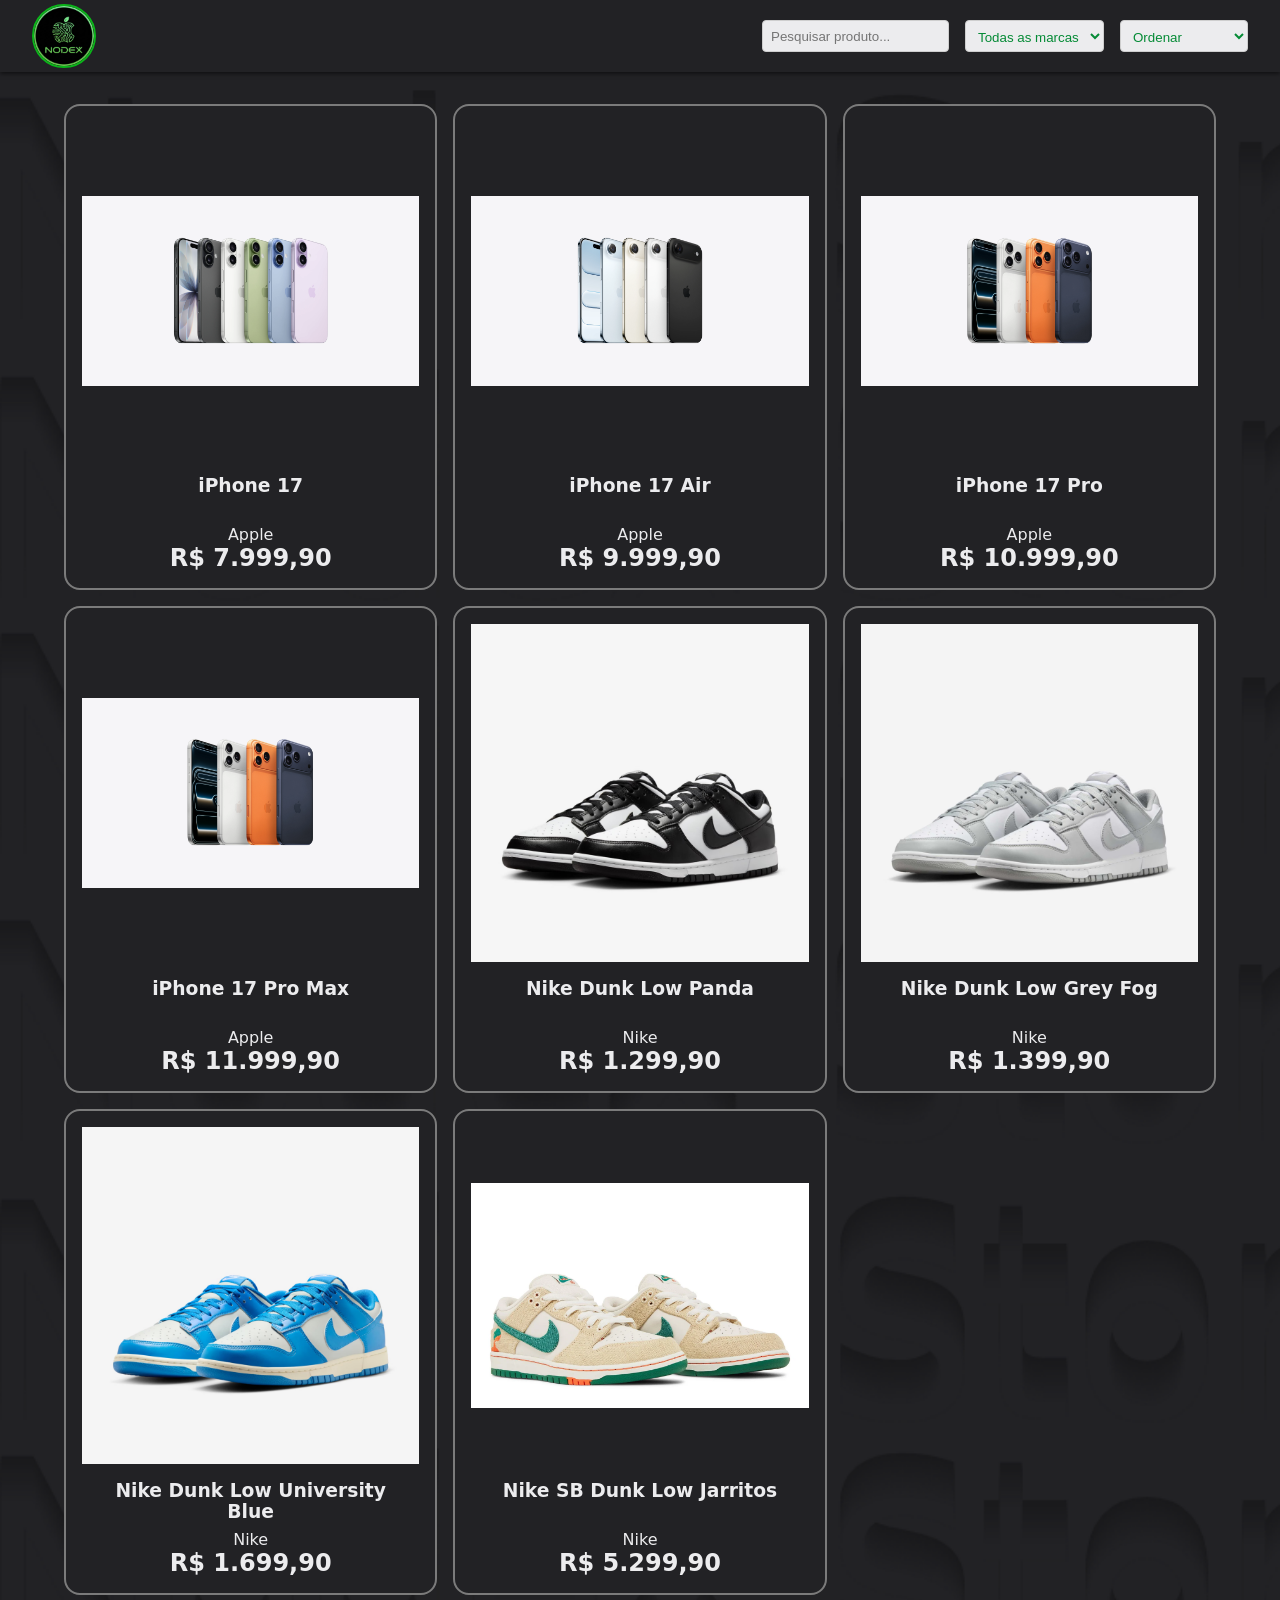
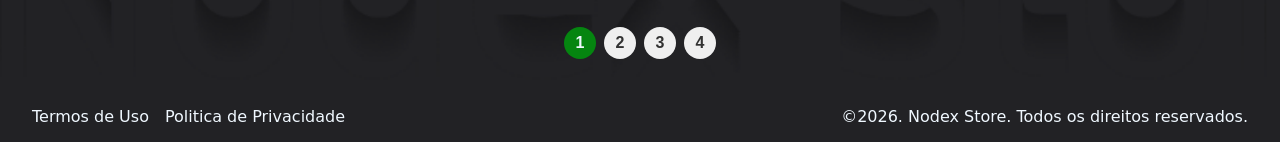
<file: index.html>
<!DOCTYPE html>
<html lang="pt-BR">

<head>
    <meta charset="UTF-8">
    <meta name="viewport" content="width=device-width, initial-scale=1.0">
    <title>Nodex Store</title>
    <link rel="stylesheet" href="CSS/style.css">
    <script src="js/app.js" defer></script>

</head>

<body>
    <header>
        <div class="logo">
            <a href="#">
                <img src="assets/nodexstorelogo.jpg" alt="Nodex Store Logo">
            </a>
        </div>
        <nav class="filtros">

            <nav class="filtros">
                <input type="text" id="busca" placeholder="Pesquisar produto...">
                <select id="marca">
                    <option value="">Todas as marcas</option>
                </select>
                <select id="ordenar">
                    <option value="">Ordenar</option>
                    <option value="nome">Nome de A a Z</option>
                    <option value="menor">Menor Preço</option>
                    <option value="maior">Maior Preço</option>
                </select>
            </nav>
    </header>
    <main>
        <section id="produtos">

        </section>
        <nav id="paginacao">
            <ul> <!-- Adicionado aqui -->
                <li><a href="#" class="prev">&laquo; Anterior</a></li>
                <li><a href="#">1</a></li>
                <li><a href="#" class="active">2</a></li>
                <li><a href="#">3</a></li>
                <li><a href="#">4</a></li>
                <li><a href="#" class="next">Próximo &raquo;</a></li>
            </ul>
        </nav>

    </main>
    <footer>
        <ul>
            <li><a href="#">Termos de Uso</a></li>
            <li><a href="#">Politica de Privacidade</a></li>
        </ul>
        <p>&copy;2026. Nodex Store. Todos os direitos reservados.</p>
    </footer>
</body>

</html>
</file>
<file: CSS/style.css>
* {
    margin: 0;
    padding: 0;
    box-sizing: border-box;
}

:root {
    --cor-primaria: #222225;
    --cor-secundaria: #0ab519;
    --cor-sucesso: #058b36;
    --cor-borda: #cecece;
    --cor-fundo: #ececee;
    --cor-card: #fafafa;
    --cor-texto: #323232;
}

body {
    width: 100%;
    min-height: 100dvh;
    display: flex;
    flex-direction: column;
    font-family: system-ui, -apple-system, BlinkMacSystemFont, 'Segoe UI', Roboto, Oxygen, Ubuntu, Cantarell, 'Open Sans', 'Helvetica Neue', sans-serif;
    color: var(--cor-texto);

    background-image: url('/assets/fundo-nodex-store.png');
    background-repeat: repeat-x;
    background-size: cover;
    background-position: 0 center;
    animation: moverFundoContinuo 20s linear infinite;
}

/* HEADER ====================================*/
header {
    width: 100%;
    height: 4.5rem;
    background-color: var(--cor-primaria);
    padding: 0.5rem 2rem;
    display: flex;
    align-items: center;
    justify-content: space-between;
    box-shadow: 0 2px 4px #00000080;
    position: sticky;
    top: 0;
    z-index: 100;

    .logo {
        height: 100%;
        display: flex;
        align-items: center;
        transition: transform 300ms ease;

        &:hover {
            transform: scale(1.05);
        }

        a {
            display: flex;
            align-items: center;
            justify-content: center;
            text-decoration: none;
        }

        img {
            width: 4rem;
            height: 4rem;
            object-fit: cover;
            border-radius: 50%;
            border: 2px solid var(--cor-secundaria);
        }
    }



    .filtros {
        display: flex;
        gap: 1rem;
        flex-wrap: wrap;

        input,
        select {
            height: 2rem;
            padding: 0.5rem;
            border: 1px solid var(--cor-borda);
            color: #058b36;
            background-color: var(--cor-fundo);
            border-radius: .25rem;
            text-decoration: none;
            outline: none;

            &:hover {
                border-color: #058b36;
            }
        }
    }
}


/* MAIN =======================================*/
main {
    flex: 1;
    width: min(1400px, 95%);
    margin: auto;
    padding: 2rem;

    #produtos {
        display: grid;
        grid-template-columns: repeat(auto-fill, minmax(20rem, 1fr));
        gap: 1rem;

        .card {
            border: 2px solid #7b7b7b;
            padding: 1rem;
            border-radius: 1rem;
            overflow: hidden;

            /* Cor sólida normal para o card */
            background-color: var(--cor-primaria);
            /* Usa o cinza escuro #222225 */

            a {
                text-decoration: none;
                display: flex;
                flex-direction: column;
                gap: 1rem;
                transition: 300ms ease all;

                .foto {
                    width: 100%;
                    aspect-ratio: 1/1;
                    display: flex;
                    justify-content: center;
                    align-items: center;
                    flex-shrink: 0;
                    overflow: hidden;

                    img {
                        width: 100%;
                        height: 100%;
                        object-fit: contain;
                        display: block;
                        transition: 300ms ease all;
                    }
                }

                .card-content {
                    display: flex;
                    flex-direction: column;
                    align-items: center;

                    h3 {
                        width: 24ch;
                        height: 50px;
                        text-align: center;
                        text-decoration: none;
                        color: var(--cor-fundo);
                        transition: 300ms ease all;
                    }

                    p {
                        color: var(--cor-fundo);
                    }

                    .preco {
                        font-size: 1.5rem;
                        font-weight: bold;
                    }
                }

                &:hover {
                    .foto {
                        img {
                            transform: rotate(5deg) scale(1.1);
                        }
                    }

                    .card-content {
                        h3 {
                            color: var(--cor-secundaria);
                        }
                    }
                }
            }
        }
    }
}

/* PAGINACAO =======================*/
#paginacao {
    display: flex;
    justify-content: center;
    flex-wrap: wrap;
    gap: 0.5rem;
    margin-top: 2rem;

    button {
        width: 2rem;
        height: 2rem;
        border: none;
        border-radius: 1rem;
        color: #323232;
        border-color: aliceblue;
        font-size: 1rem;
        line-height: 1rem;
        font-weight: bold;
        display: flex;
        justify-content: center;
        align-items: center;
        transition: 300ms ease all;

        &:hover {
            color: aliceblue;
            background-color: #0ab519;
            border-color: #058b36;
        }

        &.ativo {
            color: aliceblue;
            background-color: #058510;
            border-radius: 1rem;
            border-color: #058b36;
        }
    }

}

#produto {
    max-width: 1200px;
    margin: 0 auto;
    padding: 20px;

    .prodDetalhe {
        display: flex;
        gap: 40px;
        align-items: stretch;
        background-color: aliceblue;
        border-radius: 16px;
        padding: 3px;
        box-shadow: 0 10px 30px rgba(0, 0, 0, 0.05);

        .prodFoto {
            flex: 1;
            max-width: 50%;
            min-width: 300px;
            background-color: #f7fafc;
            border-radius: 12px;
            overflow: hidden;
            display: flex;
            align-items: center;
            justify-content: center;

            img {
                width: 100%;
                height: auto;
                object-fit: contain;
                transition: transform 0.3s ease;
            }

            &:hover {
                transform: scale(1.03);
            }
        }
    }

    .prodInfo {
        flex: 1;
        display: flex;
        flex-direction: column;
        justify-content: center;
        gap: 12px;

        h1 {
            font-size: 28px;
            font-weight: 700;
            line-height: 1.2;
            margin: 0;
            color: #1a202c;
        }

        .marca {
            font-size: 11px;
            text-transform: uppercase;
            letter-spacing: 1px;
            font-weight: 700;
            display: inline-flex;
            align-items: center;
            width: fit-content;
            color: #ffffff;
            margin-bottom: 8px;
            padding: 0.25rem 0.75rem;
            background-color: #2ecc71;
            border-radius: 2rem;
        }

        .desc {
            font-size: 15px;
            line-height: 1.6;
            color: #4a5568;
            margin: 10px 0;
        }

        .preco {
            font-size: 32px;
            font-weight: 800;
            color: #2ecc71;
            letter-spacing: -0.5px;
            margin-top: 10px;


        }
    }
}
}

.relacionados {
    h2 {
        padding: 1rem 0;
        margin-bottom: 1rem;
        border-right: 1px solid var(--cor-texto);
        border-bottom-right-radius: 1rem;
    }

    #relacionados {
        .cardRel {
            border: 1px solid black;

            a {
                .realFoto {
                    width: 25%;
                    border: 1px solid black;
                    aspect-ratio: 1/1;
                    background-color: red;
                    border-radius: 1rem;

                    img {
                        width: 100%;
                        display: block;
                    }
                }

                .realInfo {
                    h3 {}

                    p {}
                }
            }
        }
    }
}

.voltar {
    height: 2rem;
    width: fit-content;
    border-radius: 1rem;
    background-color: var(--cor-secundaria);
    color: var(--cor-fundo);
    padding: 0 1rem;
    display: flex;
    align-items: center;
    justify-content: center;
    text-decoration: none;
    transition: background-color 300ms ease, color 300ms ease;

    &:hover {
        background-color: var(--cor-fundo);
        color: var(--cor-secundaria);
        border: 1px solid var(--cor-secundaria);

    }

    &::before {
        content: "\e138";
        font-family: 'phosphor';
        padding-right: 0.5rem;
        display: inline-block;

    }
}


/* FOOTER ==========================*/
footer {
    width: 100%;
    padding: 1rem 2rem;
    background-color: var(--cor-primaria);
    display: flex;
    justify-content: space-between;

    ul {
        display: flex;
        align-items: center;
        gap: 1rem;

        li {
            list-style-type: none;
            text-decoration: none;

            a {
                text-decoration: none;
                color: aliceblue;

                &:hover {
                    color: #0ab519;
                }
            }
        }
    }

    p {
        color: aliceblue;
    }
}

/* ANIMAÇÃO ========================*/
@keyframes moverFundoContinuo {
    from {
        background-position: 0 center;
    }

    to {
        background-position: -100vw center;
    }
}
</file>
